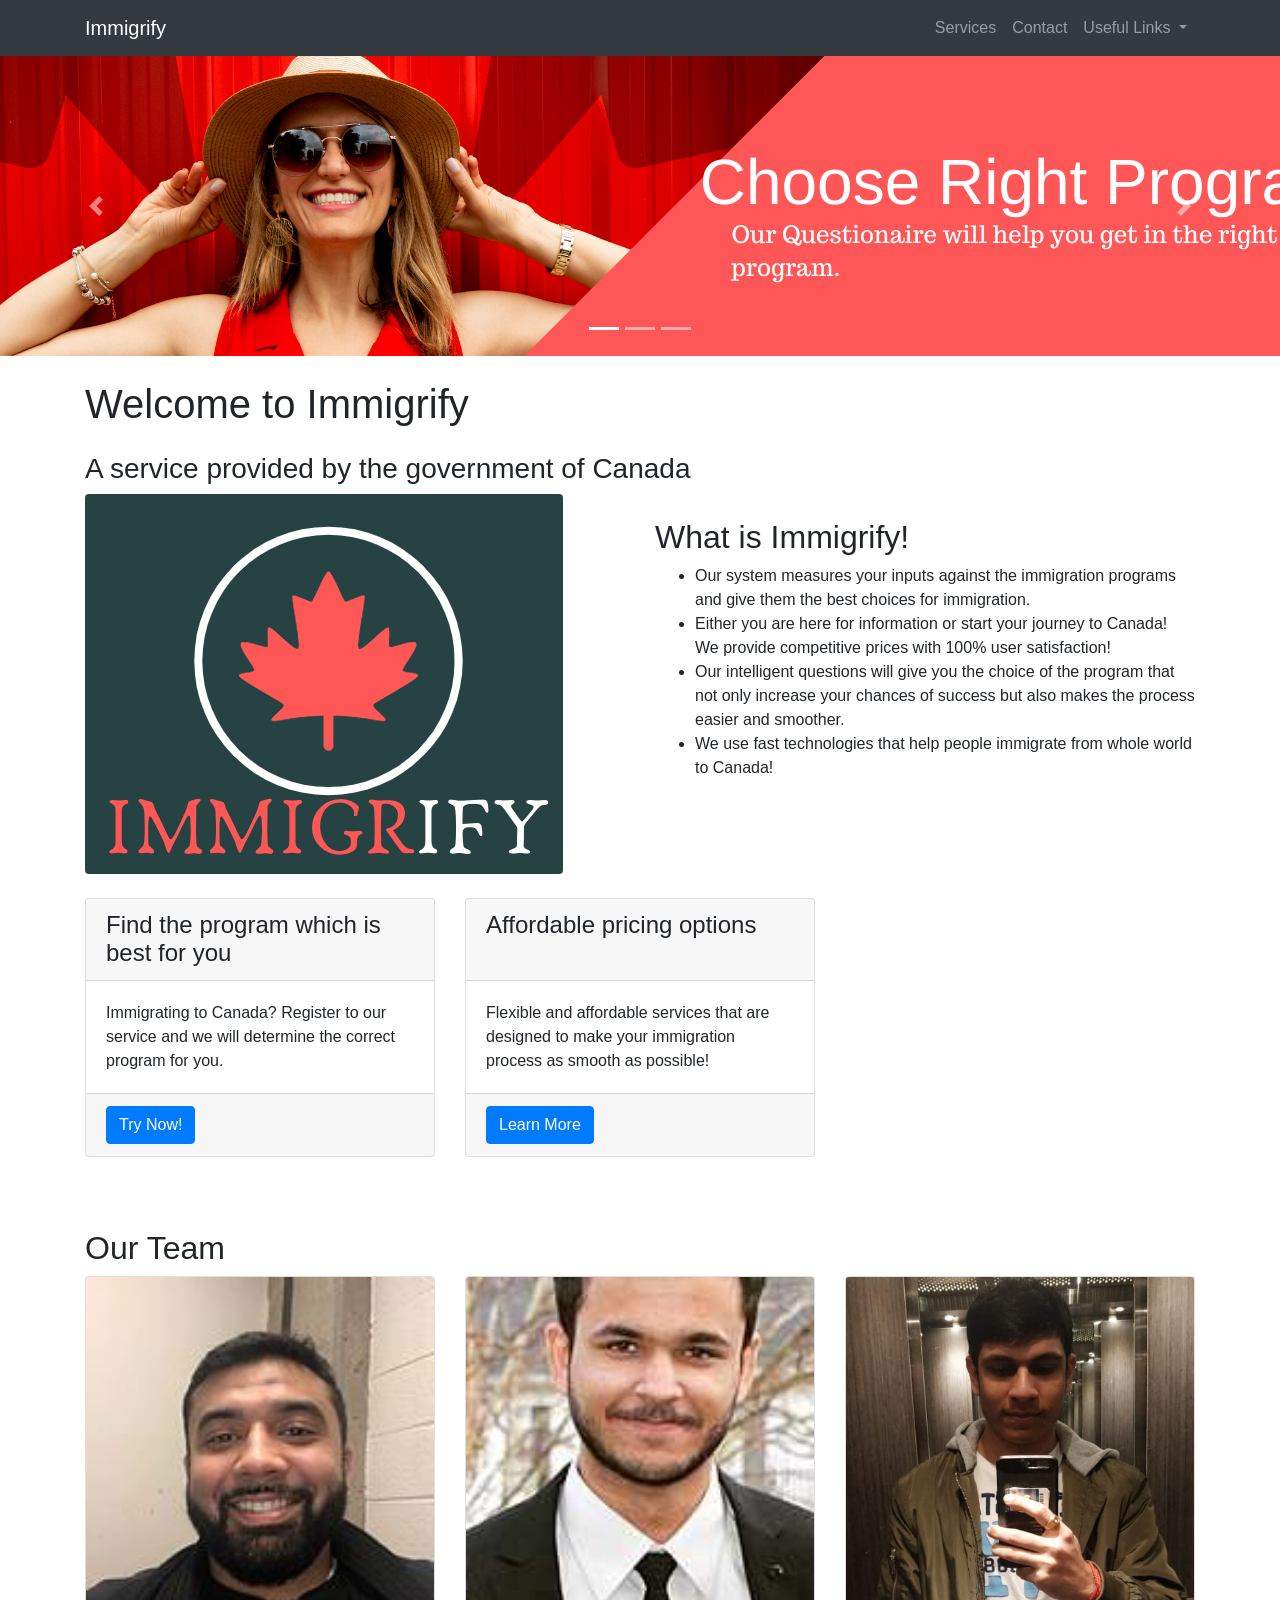
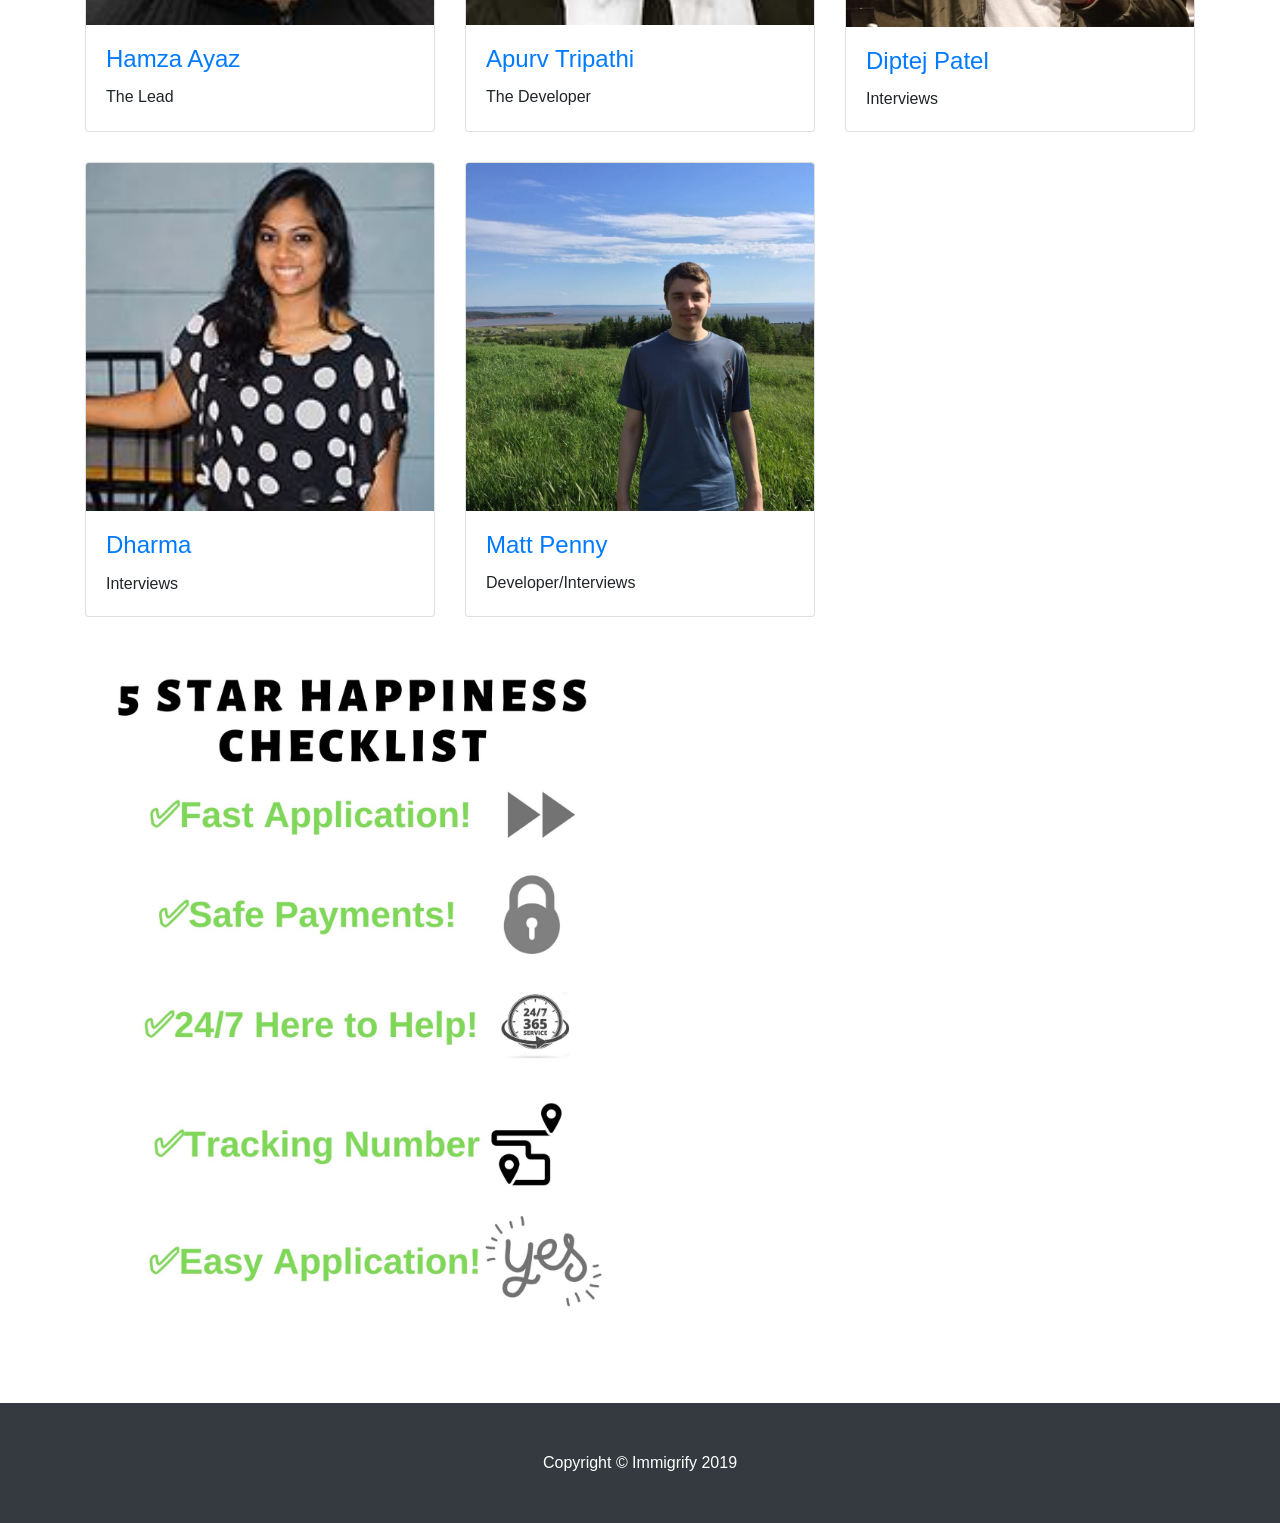
<file: index.html>
<!--
 * @file: index.html
 * @author: Immigrify
 * @year: 2019
 * @description: CSCI 4193 (Fall 2019) This page allows tells the user about the product
 * along with all the services offered
//-->
<!DOCTYPE html>
<html lang="en">

<head>

    <meta charset="utf-8">
    <meta name="viewport" content="width=device-width, initial-scale=1, shrink-to-fit=no">
    <meta name="description" content="">
    <meta name="author" content="">

    <title>Immigrify</title>

    <!-- Bootstrap core CSS -->
    <link href="vendor/bootstrap/css/bootstrap.min.css" rel="stylesheet">

    <!-- Custom styles for this template -->
    <link href="css/modern-business.css" rel="stylesheet">

</head>

<body>

<!-- Navigation -->
<nav class="navbar fixed-top navbar-expand-lg navbar-dark bg-dark fixed-top">
    <div class="container">
        <a class="navbar-brand" href="index.html">Immigrify</a>
        <button class="navbar-toggler navbar-toggler-right" type="button" data-toggle="collapse"
                data-target="#navbarResponsive" aria-controls="navbarResponsive" aria-expanded="false"
                aria-label="Toggle navigation">
            <span class="navbar-toggler-icon"></span>
        </button>
        <div class="collapse navbar-collapse" id="navbarResponsive">
            <ul class="navbar-nav ml-auto">
                <li class="nav-item">
                    <a class="nav-link" href="services.html">Services</a>
                </li>
                <li class="nav-item">
                    <a class="nav-link" href="contact.html">Contact</a>
                </li>
                <li class="nav-item dropdown">
                    <a class="nav-link dropdown-toggle" href="#" id="navbarDropdownBlog" data-toggle="dropdown"
                       aria-haspopup="true" aria-expanded="false">
                        Useful Links
                    </a>
                    <div class="dropdown-menu dropdown-menu-right" aria-labelledby="navbarDropdownBlog">
                        <a class="dropdown-item" href="pricing.html">Pricing Table</a>
                    </div>
                </li>
            </ul>
        </div>
    </div>
</nav>

<header>
    <div id="carouselExampleIndicators" class="carousel slide" data-ride="carousel">
        <ol class="carousel-indicators">
            <li data-target="#carouselExampleIndicators" data-slide-to="0" class="active"></li>
            <li data-target="#carouselExampleIndicators" data-slide-to="1"></li>
            <li data-target="#carouselExampleIndicators" data-slide-to="2"></li>
        </ol>
        <div class="carousel-inner" role="listbox">
            <!-- Slide One - Set the background image for this slide in the line below -->
            <div class="carousel-item active" style="background-image: url('image/immigration1.png')">
                <div class="carousel-caption d-none d-md-block">

                </div>
            </div>
            <!-- Slide Two - Set the background image for this slide in the line below -->
            <div class="carousel-item" style="background-image: url('image/immigration2.png')">
                <div class="carousel-caption d-none d-md-block">

                </div>
            </div>
            <!-- Slide Three - Set the background image for this slide in the line below -->
            <div class="carousel-item" style="background-image: url('image/immigration3.png')">
                <div class="carousel-caption d-none d-md-block">

                </div>
            </div>
        </div>
        <a class="carousel-control-prev" href="#carouselExampleIndicators" role="button" data-slide="prev">
            <span class="carousel-control-prev-icon" aria-hidden="true"></span>
            <span class="sr-only">Previous</span>
        </a>
        <a class="carousel-control-next" href="#carouselExampleIndicators" role="button" data-slide="next">
            <span class="carousel-control-next-icon" aria-hidden="true"></span>
            <span class="sr-only">Next</span>
        </a>
    </div>
</header>

<!-- Page Content -->
<div class="container">
    <h1 class="my-4">Welcome to Immigrify</h1>
    <h3>A service provided by the government of Canada</h3>
    <div class="row">
        <div class="col-lg-6">
            <img class="img-fluid rounded mb-4" src="image/logo.png" alt="">
        </div>
        <div class="col-lg-6">
            <br>
            <h2>What is Immigrify!</h2>
            <ul>
                <li> Our system measures your inputs against the immigration programs and give them the best choices for
                    immigration.
                </li>
                <li> Either you are here for information or start your journey to Canada! We provide competitive prices
                    with 100% user satisfaction!
                </li>
                <li> Our intelligent questions will give you the choice of the program that not only increase your
                    chances of success but also makes the process easier and smoother.
                </li>
                <li> We use fast technologies that help people immigrate from whole world to Canada!</li>
            </ul>
        </div>
    </div>

    <!-- Marketing Icons Section -->
    <div class="row">
        <div class="col-lg-4 mb-4">
            <div class="card h-100">
                <h4 class="card-header">Find the program which is best for you</h4>
                <div class="card-body">
                    <p class="card-text">Immigrating to Canada? Register to our service and we will determine the
                        correct program for you. </p>
                </div>
                <div class="card-footer">
                    <a href="register.html" class="btn btn-primary">Try Now!</a>
                </div>
            </div>
        </div>

        <div class="col-lg-4 mb-4">
            <div class="card h-100">
                <h4 class="card-header">Affordable pricing options <br> <br></h4>
                <div class="card-body">
                    <p class="card-text">Flexible and affordable services that are designed to make your immigration
                        process as smooth as possible! </p>
                </div>
                <div class="card-footer">
                    <a href="pricing.html" class="btn btn-primary">Learn More</a>
                </div>
            </div>
        </div>
    </div>
    <!-- /.row -->

    <br>

    <br>

    <!-- Portfolio Section -->
    <h2>Our Team</h2>

    <div class="row">
        <div class="col-lg-4 col-sm-6 portfolio-item">
            <div class="card h-100">
                <a href="#"><img class="card-img-top" src="image/image_from_ios_160.jpg" alt=""></a>
                <div class="card-body">
                    <h4 class="card-title">
                        <a href="#">Hamza Ayaz</a>
                    </h4>
                    <p class="card-text">The Lead</p>
                </div>
            </div>
        </div>
        <div class="col-lg-4 col-sm-6 portfolio-item">
            <div class="card h-100">
                <a href="#"><img class="card-img-top" src="image/screenshot_20191202-135438_instagram_160.jpg"
                                 alt=""></a>
                <div class="card-body">
                    <h4 class="card-title">
                        <a href="#">Apurv Tripathi</a>
                    </h4>
                    <p class="card-text">The Developer</p>
                </div>
            </div>
        </div>
        <div class="col-lg-4 col-sm-6 portfolio-item">
            <div class="card h-100">
                <a href="#"><img class="card-img-top" src="image/diptejf.jpeg" alt="" style="height: 350px;"></a>
                <div class="card-body">
                    <h4 class="card-title">
                        <a href="#">Diptej Patel</a>
                    </h4>
                    <p class="card-text">Interviews</p>
                </div>
            </div>
        </div>
        <div class="col-lg-4 col-sm-6 portfolio-item">
            <div class="card h-100">
                <a href="#"><img class="card-img-top" src="image/img_0095_160.jpg" alt=""></a>
                <div class="card-body">
                    <h4 class="card-title">
                        <a href="#">Dharma</a>
                    </h4>
                    <p class="card-text">Interviews</p>
                </div>
            </div>
        </div>
        <div class="col-lg-4 col-sm-6 portfolio-item">
            <div class="card h-100">
                <a href="#"><img class="card-img-top" src="image/Matt_Penny.jpg" alt=""></a>
                <div class="card-body">
                    <h4 class="card-title">
                        <a href="#">Matt Penny</a>
                    </h4>
                    <p class="card-text">Developer/Interviews</p>
                </div>
            </div>
        </div>

    </div>
    <!-- /.row -->

    <!-- Features Section -->
    <div class="row">

        <div class="col-lg-6">
            <img class="img-fluid rounded" src="image/checklist.jpg" alt="">
        </div>
    </div>
    <!-- /.row -->

</div>
<!-- /.container -->

<!-- Footer -->
<footer class="py-5 bg-dark">
    <div class="container">
        <p class="m-0 text-center text-white">Copyright &copy; Immigrify 2019</p>
    </div>
    <!-- /.container -->
</footer>

<!-- Bootstrap core JavaScript -->
<script src="vendor/jquery/jquery.min.js"></script>
<script src="vendor/bootstrap/js/bootstrap.bundle.min.js"></script>

</body>

</html>
</file>
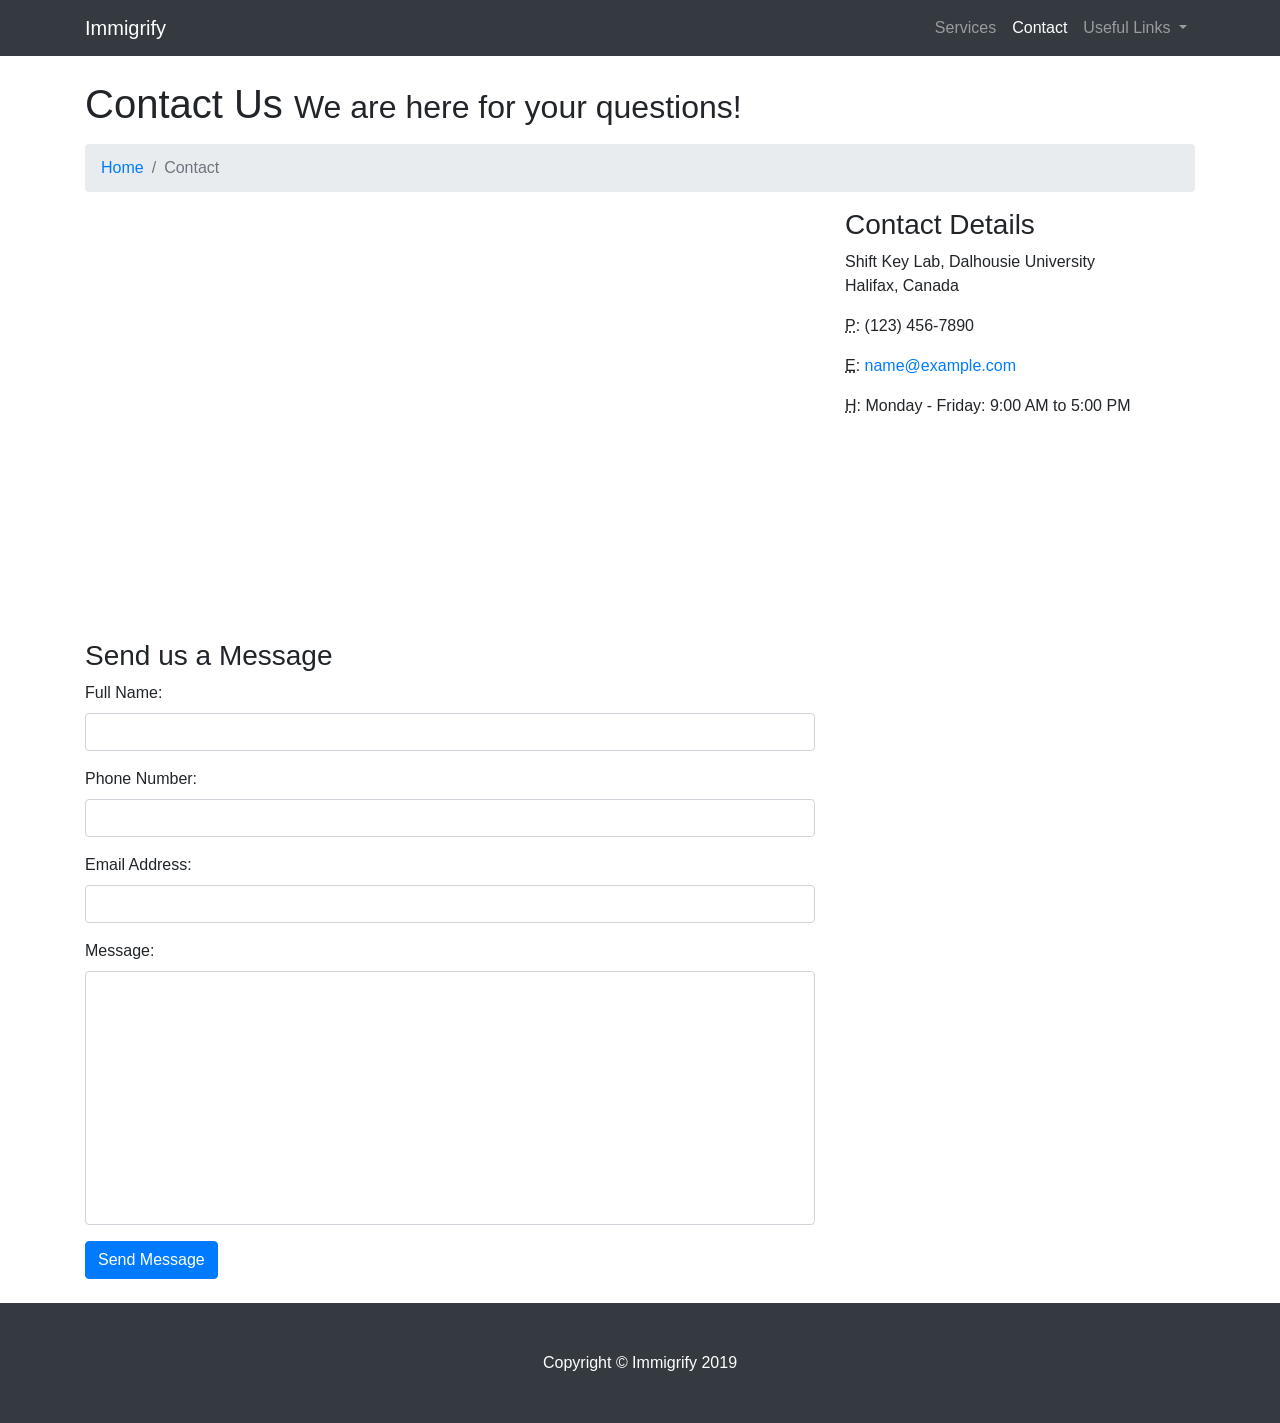
<file: contact.html>
<!--
 * @file: contact.html
 * @author: Immigrify
 * @year: 2019
 * @description: CSCI 4193 (Fall 2019) This page allows tells the user who to contact for additional support
 * and location of the research team
//-->
<!DOCTYPE html>
<html lang="en">

<head>

    <meta charset="utf-8">
    <meta name="viewport" content="width=device-width, initial-scale=1, shrink-to-fit=no">
    <meta name="description" content="">
    <meta name="author" content="">

    <title>Contact</title>

    <!-- Bootstrap core CSS -->
    <link href="vendor/bootstrap/css/bootstrap.min.css" rel="stylesheet">

    <!-- Custom styles for this template -->
    <link href="css/modern-business.css" rel="stylesheet">

</head>

<body>

<!-- Navigation -->
<nav class="navbar fixed-top navbar-expand-lg navbar-dark bg-dark fixed-top">
    <div class="container">
        <a class="navbar-brand" href="index.html">Immigrify</a>
        <button class="navbar-toggler navbar-toggler-right" type="button" data-toggle="collapse"
                data-target="#navbarResponsive" aria-controls="navbarResponsive" aria-expanded="false"
                aria-label="Toggle navigation">
            <span class="navbar-toggler-icon"></span>
        </button>
        <div class="collapse navbar-collapse" id="navbarResponsive">
            <ul class="navbar-nav ml-auto">
                <li class="nav-item">
                    <a class="nav-link" href="services.html">Services</a>
                </li>
                <li class="nav-item active">
                    <a class="nav-link" href="contact.html">Contact</a>
                </li>
                <li class="nav-item dropdown">
                    <a class="nav-link dropdown-toggle" href="#" id="navbarDropdownBlog" data-toggle="dropdown"
                       aria-haspopup="true" aria-expanded="false">
                        Useful Links
                    </a>
                    <div class="dropdown-menu dropdown-menu-right" aria-labelledby="navbarDropdownBlog">
                        <a class="dropdown-item" href="pricing.html">Pricing Table</a>
                    </div>
                </li>
            </ul>
        </div>
    </div>
</nav>

<!-- Page Content -->
<div class="container">

    <!-- Page Heading/Breadcrumbs -->
    <h1 class="mt-4 mb-3">Contact Us
        <small>We are here for your questions!</small>
    </h1>

    <ol class="breadcrumb">
        <li class="breadcrumb-item">
            <a href="index.html">Home</a>
        </li>
        <li class="breadcrumb-item active">Contact</li>
    </ol>

    <!-- Content Row -->
    <div class="row">
        <!-- Map Column -->
        <div class="col-lg-8 mb-4">
            <!-- Embedded Google Map -->
            <iframe width="100%" height="400px" frameborder="0" scrolling="no" marginheight="0" marginwidth="0"
                    src="http://maps.google.com/maps?hl=en&amp;ie=UTF8&amp;ll=44.6365812,-63.5938442&amp;spn=56.506174,79.013672&amp;t=m&amp;z=4&amp;output=embed"></iframe>
        </div>
        <!-- Contact Details Column -->
        <div class="col-lg-4 mb-4">
            <h3>Contact Details</h3>
            <p>
                Shift Key Lab, Dalhousie University
                <br>Halifax, Canada
                <br>
            </p>
            <p>
                <abbr title="Phone">P</abbr>: (123) 456-7890
            </p>
            <p>
                <abbr title="Email">E</abbr>:
                <a href="mailto:name@example.com">name@example.com
                </a>
            </p>
            <p>
                <abbr title="Hours">H</abbr>: Monday - Friday: 9:00 AM to 5:00 PM
            </p>
        </div>
    </div>
    <!-- /.row -->

    <!-- Contact Form -->
    <!-- In order to set the email address and subject line for the contact form go to the bin/contact_me.php file. -->
    <div class="row">
        <div class="col-lg-8 mb-4">
            <h3>Send us a Message</h3>
            <form name="sentMessage" id="contactForm" novalidate>
                <div class="control-group form-group">
                    <div class="controls">
                        <label>Full Name:</label>
                        <input type="text" class="form-control" id="name" required
                               data-validation-required-message="Please enter your name.">
                        <p class="help-block"></p>
                    </div>
                </div>
                <div class="control-group form-group">
                    <div class="controls">
                        <label>Phone Number:</label>
                        <input type="tel" class="form-control" id="phone" required
                               data-validation-required-message="Please enter your phone number.">
                    </div>
                </div>
                <div class="control-group form-group">
                    <div class="controls">
                        <label>Email Address:</label>
                        <input type="email" class="form-control" id="email" required
                               data-validation-required-message="Please enter your email address.">
                    </div>
                </div>
                <div class="control-group form-group">
                    <div class="controls">
                        <label>Message:</label>
                        <textarea rows="10" cols="100" class="form-control" id="message" required
                                  data-validation-required-message="Please enter your message" maxlength="999"
                                  style="resize:none"></textarea>
                    </div>
                </div>
                <div id="success"></div>
                <!-- For success/fail messages -->
                <button type="submit" class="btn btn-primary" id="sendMessageButton">Send Message</button>
            </form>
        </div>

    </div>
    <!-- /.row -->

</div>
<!-- /.container -->

<!-- Footer -->
<footer class="py-5 bg-dark">
    <div class="container">
        <p class="m-0 text-center text-white">Copyright &copy; Immigrify 2019</p>
    </div>
    <!-- /.container -->
</footer>

<!-- Bootstrap core JavaScript -->
<script src="vendor/jquery/jquery.min.js"></script>
<script src="vendor/bootstrap/js/bootstrap.bundle.min.js"></script>

<!-- Contact form JavaScript -->
<!-- Do not edit these files! In order to set the email address and subject line for the contact form go to the bin/contact_me.php file. -->
<script src="js/jqBootstrapValidation.js"></script>
<script src="js/contact_me.js"></script>

</body>

</html>
</file>
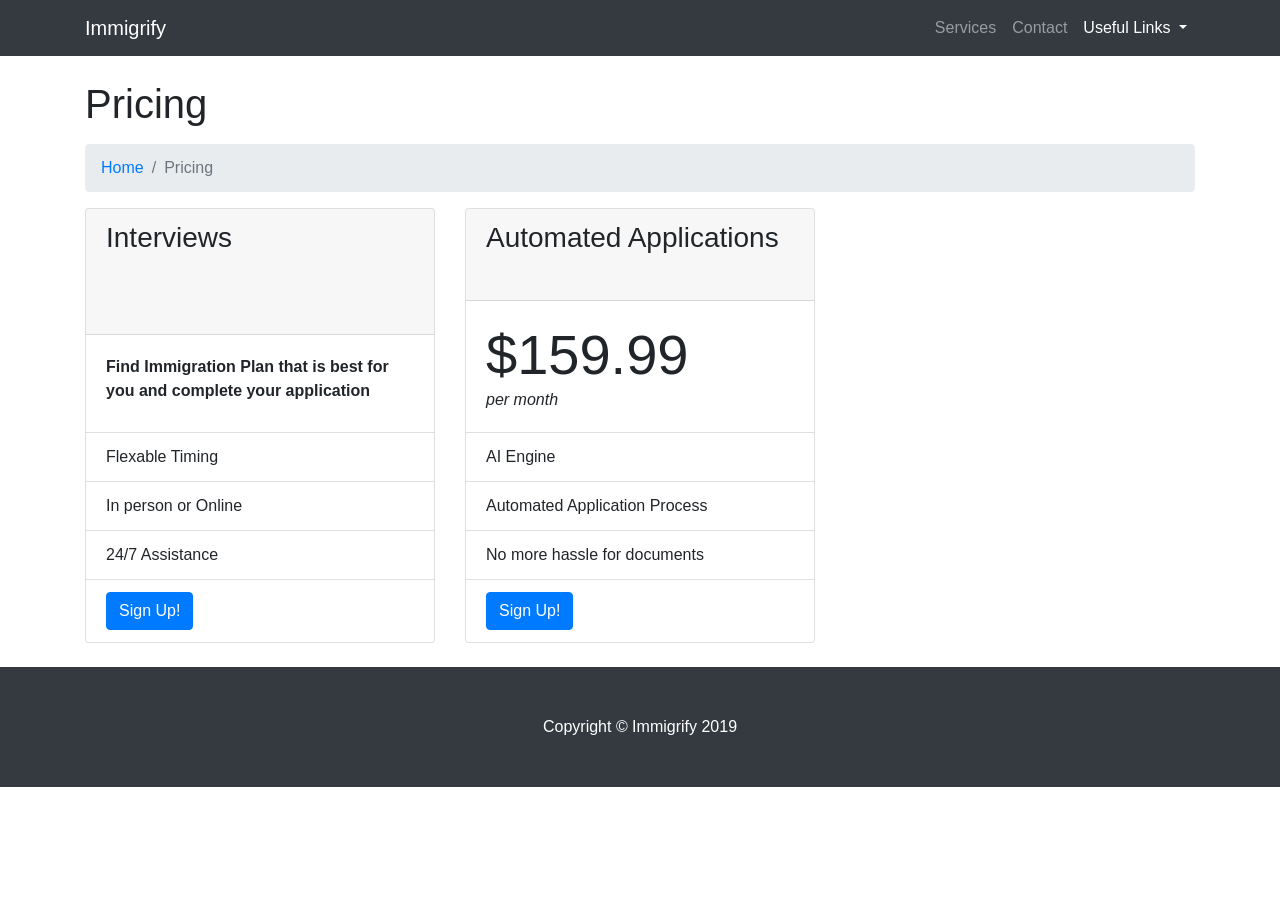
<file: pricing.html>
<!--
 * @file: pricing.html
 * @author: Immigrify
 * @year: 2019
 * @description: CSCI 4193 (Fall 2019) This page tells the user about the pricing options along with the
 * benefits of each option.
//-->
<!DOCTYPE html>
<html lang="en">

<head>

  <meta charset="utf-8">
  <meta name="viewport" content="width=device-width, initial-scale=1, shrink-to-fit=no">
  <meta name="description" content="">
  <meta name="author" content="">

  <title>Pricing</title>

  <!-- Bootstrap core CSS -->
  <link href="vendor/bootstrap/css/bootstrap.min.css" rel="stylesheet">

  <!-- Custom styles for this template -->
  <link href="css/modern-business.css" rel="stylesheet">

</head>

<body>

<!-- Navigation -->
<nav class="navbar fixed-top navbar-expand-lg navbar-dark bg-dark fixed-top">
  <div class="container">
    <a class="navbar-brand" href="index.html">Immigrify</a>
    <button class="navbar-toggler navbar-toggler-right" type="button" data-toggle="collapse"
            data-target="#navbarResponsive" aria-controls="navbarResponsive" aria-expanded="false"
            aria-label="Toggle navigation">
      <span class="navbar-toggler-icon"></span>
    </button>
    <div class="collapse navbar-collapse" id="navbarResponsive">
      <ul class="navbar-nav ml-auto">
        <li class="nav-item">
          <a class="nav-link" href="services.html">Services</a>
        </li>
        <li class="nav-item">
          <a class="nav-link" href="contact.html">Contact</a>
        </li>
        <li class="nav-item active dropdown">
          <a class="nav-link dropdown-toggle" href="#" id="navbarDropdownBlog" data-toggle="dropdown"
             aria-haspopup="true" aria-expanded="false">
            Useful Links
          </a>
          <div class="dropdown-menu dropdown-menu-right" aria-labelledby="navbarDropdownBlog">
            <a class="dropdown-item active" href="pricing.html">Pricing Table</a>
          </div>
        </li>
      </ul>
    </div>
  </div>
</nav>

<!-- Page Content -->
<div class="container">

  <!-- Page Heading/Breadcrumbs -->
  <h1 class="mt-4 mb-3">Pricing
  </h1>

  <ol class="breadcrumb">
    <li class="breadcrumb-item">
      <a href="index.html">Home</a>
    </li>
    <li class="breadcrumb-item active">Pricing</li>
  </ol>

  <!-- Content Row -->
  <div class="row">
    <div class="col-lg-4 mb-4">
      <div class="card h-100">
        <h3 class="card-header">Interviews <br><br><br></h3>
        <div class="card-body">
          <div class="display-9"><strong>Find Immigration Plan that is best for you and complete your
            application</strong></div>
        </div>
        <ul class="list-group list-group-flush">
          <li class="list-group-item">Flexable Timing</li>
          <li class="list-group-item">In person or Online</li>
          <li class="list-group-item">24/7 Assistance</li>
          <li class="list-group-item">
            <a href="#" class="btn btn-primary">Sign Up!</a>
          </li>
        </ul>
      </div>
    </div>
    <div class="col-lg-4 mb-4">
      <div class="card h-100">
        <h3 class="card-header">Automated Applications <br> <br></h3>
        <div class="card-body">
          <div class="display-4">$159.99</div>
          <div class="font-italic">per month</div>
        </div>
        <ul class="list-group list-group-flush">
          <li class="list-group-item">AI Engine</li>
          <li class="list-group-item">Automated Application Process</li>
          <li class="list-group-item">No more hassle for documents</li>
          <li class="list-group-item">
            <a href="#" class="btn btn-primary">Sign Up!</a>
          </li>
        </ul>
      </div>
    </div>
  </div>
  <!-- /.row -->

</div>
<!-- /.container -->

<!-- Footer -->
<footer class="py-5 bg-dark">
  <div class="container">
    <p class="m-0 text-center text-white">Copyright &copy; Immigrify 2019</p>
  </div>
  <!-- /.container -->
</footer>

<!-- Bootstrap core JavaScript -->
<script src="vendor/jquery/jquery.min.js"></script>
<script src="vendor/bootstrap/js/bootstrap.bundle.min.js"></script>

</body>

</html>
</file>
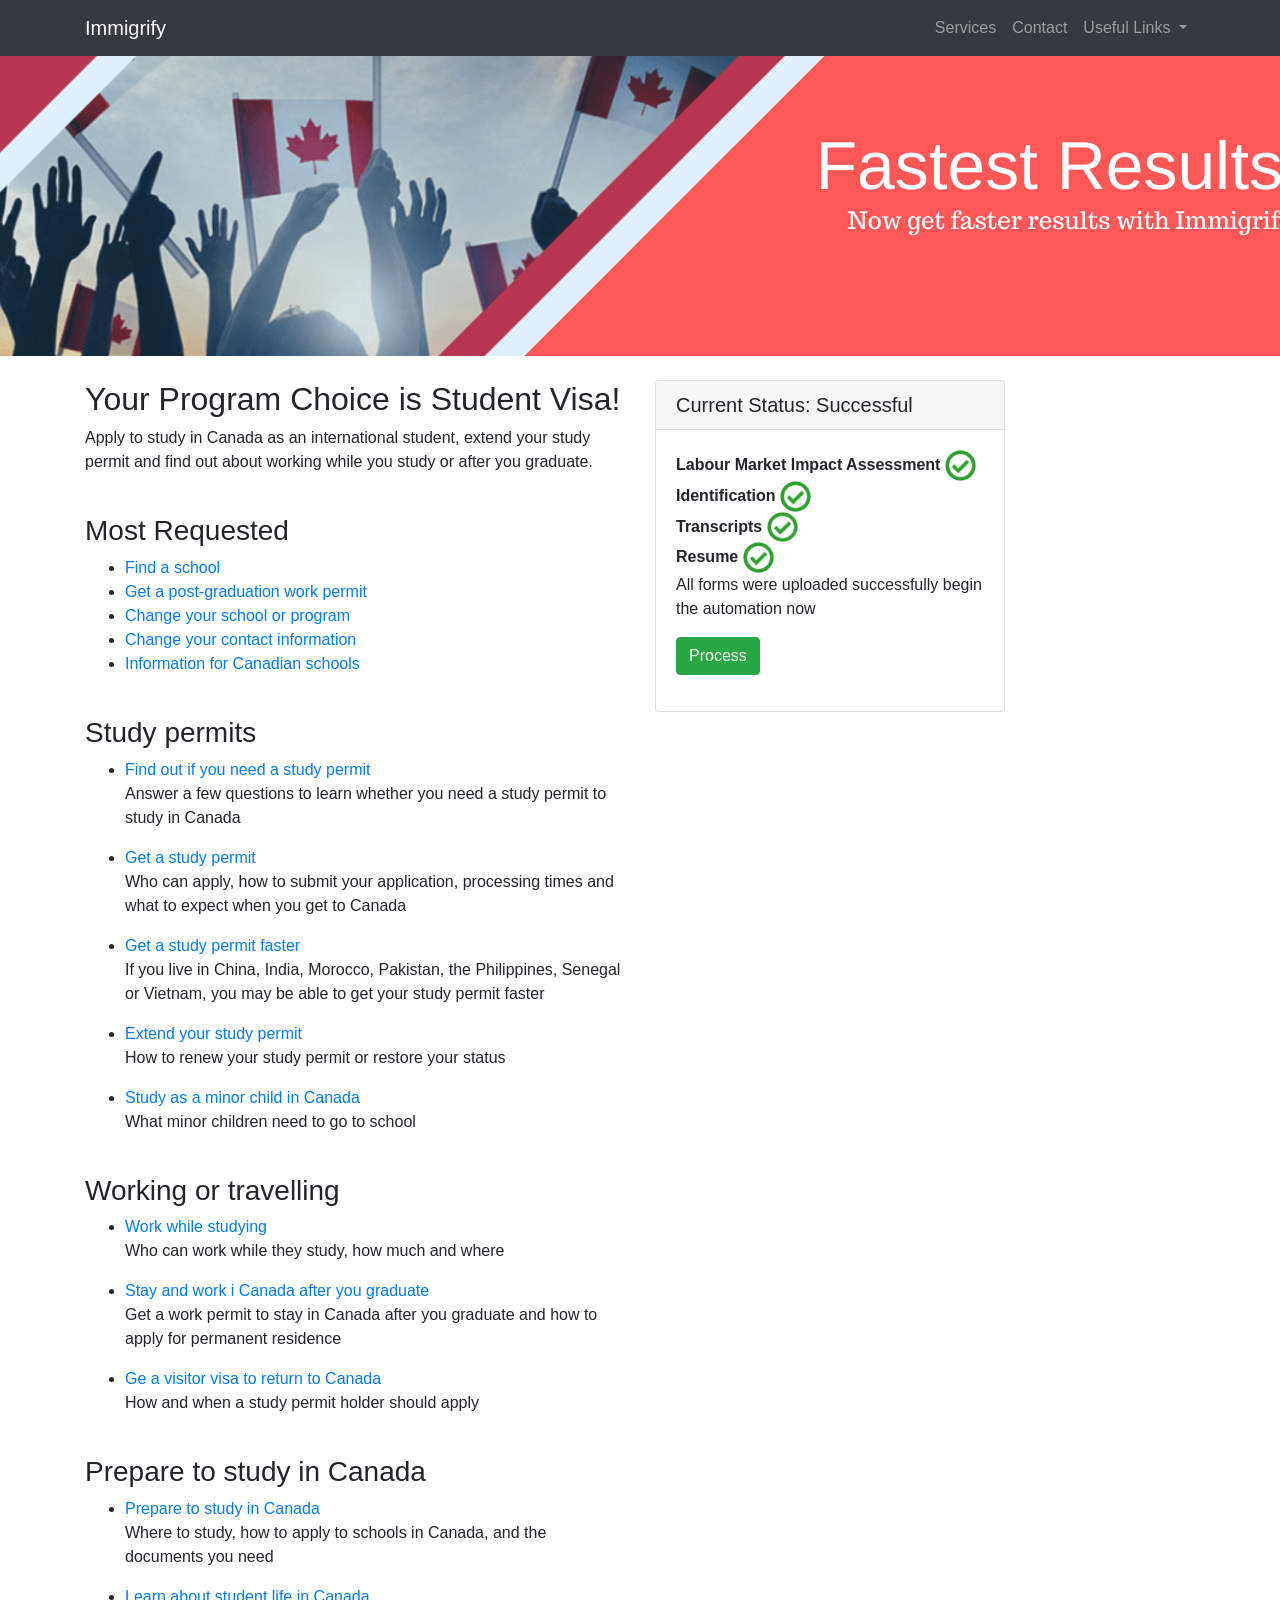
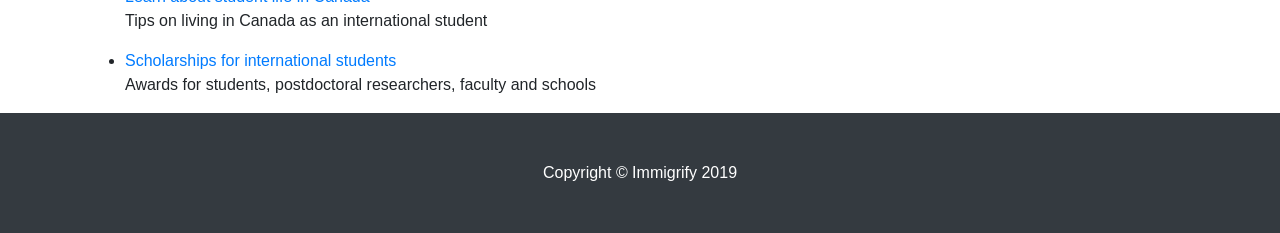
<file: program-choice.html>
<!--
 * @file: program-choice.html
 * @author: Immigrify
 * @year: 2019
 * @description: CSCI 4193 (Fall 2019) This page matches the user with a program
 * based on the questionnaire in register.html
//-->
<!DOCTYPE html>
<html lang="en">

<head>

    <meta charset="utf-8">
    <meta name="viewport" content="width=device-width, initial-scale=1, shrink-to-fit=no">
    <meta name="description" content="">
    <meta name="author" content="">

    <title>Program Choice</title>

    <!-- Bootstrap core CSS -->
    <link href="vendor/bootstrap/css/bootstrap.min.css" rel="stylesheet">

    <!-- Custom styles for this template -->
    <link href="css/modern-business.css" rel="stylesheet">

</head>

<body>

<!-- Navigation -->
<nav class="navbar fixed-top navbar-expand-lg navbar-dark bg-dark fixed-top">
    <div class="container">
        <a class="navbar-brand" href="index.html">Immigrify</a>
        <button class="navbar-toggler navbar-toggler-right" type="button" data-toggle="collapse"
                data-target="#navbarResponsive" aria-controls="navbarResponsive" aria-expanded="false"
                aria-label="Toggle navigation">
            <span class="navbar-toggler-icon"></span>
        </button>
        <div class="collapse navbar-collapse" id="navbarResponsive">
            <ul class="navbar-nav ml-auto">
                <li class="nav-item">
                    <a class="nav-link" href="services.html">Services</a>
                </li>
                <li class="nav-item">
                    <a class="nav-link" href="contact.html">Contact</a>
                </li>
                <li class="nav-item dropdown">
                    <a class="nav-link dropdown-toggle" href="#" data-toggle="dropdown"
                       aria-haspopup="true" aria-expanded="false">
                        Useful Links
                    </a>
                    <div class="dropdown-menu dropdown-menu-right" aria-labelledby="navbarDropdownBlog">
                        <a class="dropdown-item" href="pricing.html">Pricing Table</a>
                    </div>
                </li>
            </ul>
        </div>
    </div>
</nav>

<div id="carouselExampleIndicators" class="carousel slide" data-ride="carousel">
    <ol class="carousel-indicators">
    </ol>
    <div class="carousel-inner" role="listbox">
        <!-- Slide One - Set the background image for this slide in the line below -->
        <div class="carousel-item active" style="background-image: url('image/immigration2.png')">
            <div class="carousel-caption d-none d-md-block">
            </div>
        </div>
    </div>
</div>
<!-- Page Content -->
<div class="container">
    <!-- Intro Content -->
    <div class="row">
        <div class="col-lg-6">
            <br>
            <h2>Your Program Choice is Student Visa!</h2>
            <p>Apply to study in Canada as an international student, extend your study permit and find out about working
                while you study or after you graduate.</p>
            <br>

            <h3>Most Requested</h3>
            <ul>
                <li><a href="">Find a school</a></li>
                <li><a href="">Get a post-graduation work permit</a></li>
                <li><a href="">Change your school or program</a></li>
                <li><a href="">Change your contact information</a></li>
                <li><a href="">Information for Canadian schools</a></li>
            </ul>
            <br>

            <h3>Study permits</h3>
            <ul>
                <li><a href="">Find out if you need a study permit</a> <br>
                    <p>Answer a few questions to learn whether you need a study permit to study in Canada </p></li>
                <li><a href="">Get a study permit</a> <br>
                    <p>Who can apply, how to submit your application, processing times and what to expect when you get
                        to Canada
                    </p></li>
                <li><a href="">Get a study permit faster</a> <br>
                    <p>If you live in China, India, Morocco, Pakistan, the Philippines, Senegal or Vietnam, you may be
                        able to get your study permit faster
                    </p></li>
                <li><a href="">Extend your study permit</a> <br>
                    <p>How to renew your study permit or restore your status
                    </p></li>
                <li><a href="">Study as a minor child in Canada</a> <br>
                    <p>What minor children need to go to school
                    </p></li>
            </ul>

            <br>

            <h3>Working or travelling</h3>
            <ul>
                <li><a href="">Work while studying</a> <br>
                    <p>Who can work while they study, how much and where
                    </p></li>
                <li><a href="">Stay and work i Canada after you graduate</a> <br>
                    <p>Get a work permit to stay in Canada after you graduate and how to apply for permanent residence
                    </p></li>
                <li><a href="">Ge a visitor visa to return to Canada</a> <br>
                    <p>How and when a study permit holder should apply
                    </p></li>
            </ul>

            <br>

            <h3>Prepare to study in Canada</h3>
            <ul>
                <li><a href="">Prepare to study in Canada</a> <br>
                    <p>Where to study, how to apply to schools in Canada, and the documents you need
                    </p></li>
                <li><a href="">Learn about student life in Canada</a> <br>
                    <p>Tips on living in Canada as an international student
                    </p></li>
                <li><a href="">Scholarships for international students</a> <br>
                    <p>Awards for students, postdoctoral researchers, faculty and schools
                    </p></li>
            </ul>
        </div>
        <!-- Categories Widget -->
        <!-- Sidebar Widgets Column -->
        <div class="col-md-4">
            <!-- Categories Widget -->
            <div class="card my-4">
                <h5 class="card-header">Current Status: Successful</h5>
                <div class="card-body">
                    <ul class="list-unstyled mb-0">
                        <li>
                            <strong> Labour Market Impact Assessment </strong><img src="image/png-check-3.png"
                                                                                   class="img-fluid" alt="Check"
                                                                                   width="10%">
                        </li>
                        <li>
                            <strong> Identification </strong> <img src="image/png-check-3.png" class="img-fluid"
                                                                   alt="Check" width="10%">
                        </li>
                        <li>
                            <strong> Transcripts </strong> <img src="image/png-check-3.png" class="img-fluid"
                                                                alt="Check" width="10%">
                        </li>
                        <li>
                            <strong> Resume </strong> <img src="image/png-check-3.png" class="img-fluid" alt="Check"
                                                           width="10%">
                        </li>
                    </ul>
                    <p> All forms were uploaded successfully begin the automation now </p>
                    <button type="button" onclick="process() " class="btn btn-success">Process</button>
                    <p id="process"></p>

                    <script>
                        function process() {
                            document.getElementById("process").innerHTML = "Processing now... "
                        }
                    </script>

                </div>
            </div>
        </div>
    </div>
</div>
<!-- /.container -->

<!-- Footer -->
<footer class="py-5 bg-dark">
    <div class="container">
        <p class="m-0 text-center text-white">Copyright &copy; Immigrify 2019</p>
    </div>
    <!-- /.container -->
</footer>

<!-- Bootstrap core JavaScript -->
<script src="vendor/jquery/jquery.min.js"></script>
<script src="vendor/bootstrap/js/bootstrap.bundle.min.js"></script>


</body>

</html>
</file>
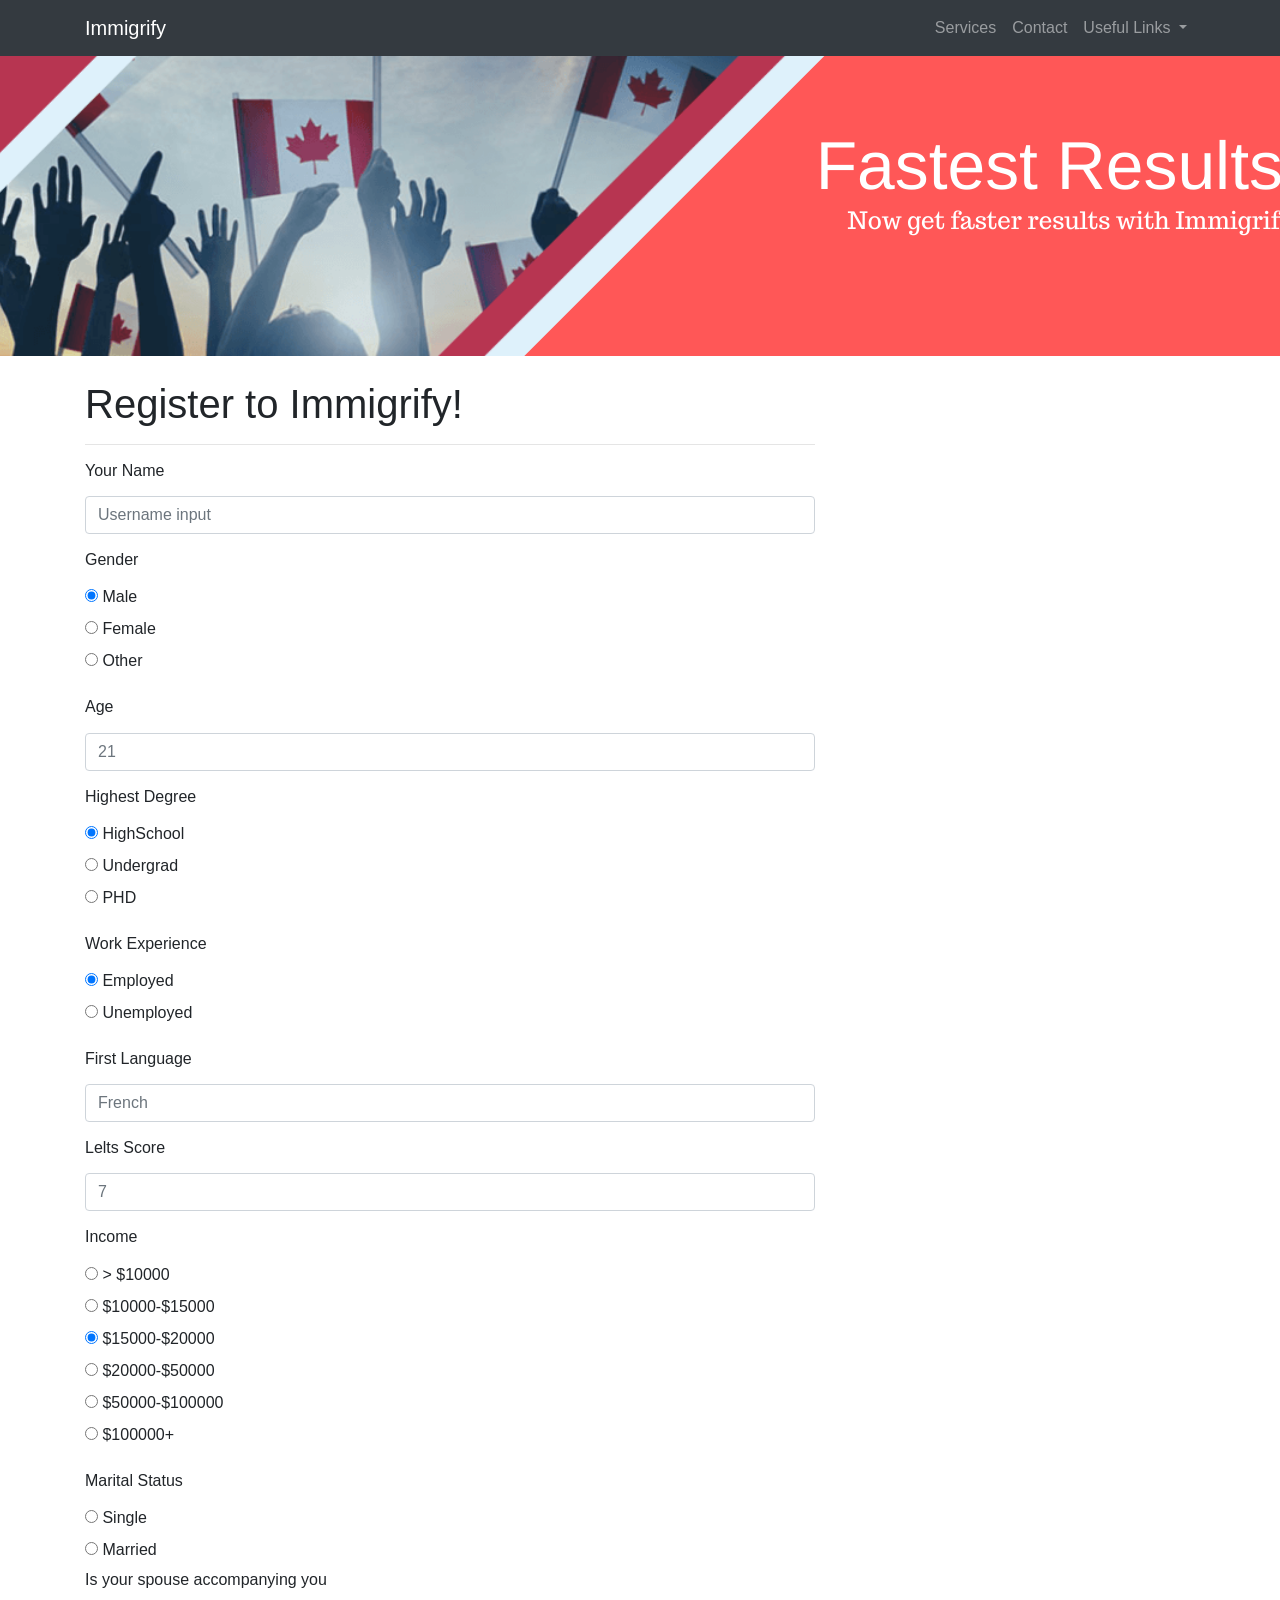
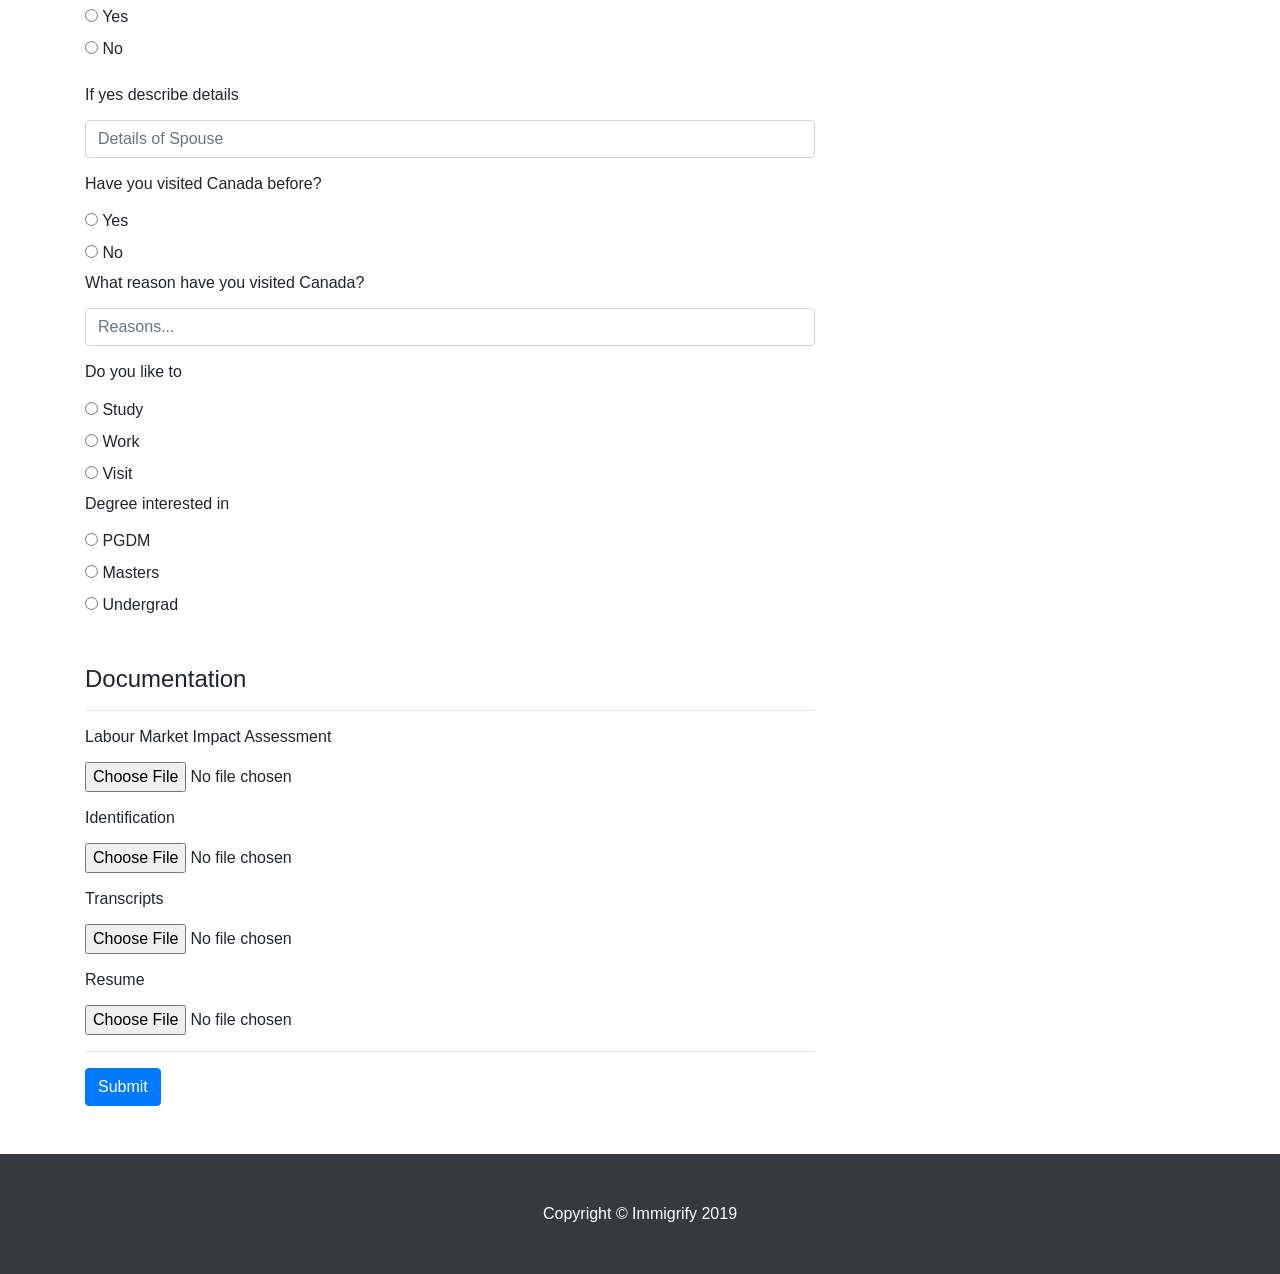
<file: register.html>
<!--
 * @file: register.html
 * @author: Immigrify
 * @year: 2019
 * @description: CSCI 4193 (Fall 2019) This page allows the user to register for a immigration service
 * and will match the user based on answering the questions
//-->
<!DOCTYPE html>
<html lang="en">

<head>

    <meta charset="utf-8">
    <meta name="viewport" content="width=device-width, initial-scale=1, shrink-to-fit=no">
    <meta name="description" content="">
    <meta name="author" content="">

    <title>Register</title>

    <!-- Bootstrap core CSS -->
    <link href="vendor/bootstrap/css/bootstrap.min.css" rel="stylesheet">

    <!-- Custom styles for this template -->
    <link href="css/modern-business.css" rel="stylesheet">

</head>

<script>
    $(document).ready(function () {
        $('input[type="file"]').change(function (e) {
            var fileName = e.target.files[0].name;
            alert('The file "' + fileName + '" has been selected.');
        });
    });
</script>

<body>
<!-- Navigation -->
<nav class="navbar fixed-top navbar-expand-lg navbar-dark bg-dark fixed-top">
    <div class="container">
        <a class="navbar-brand" href="index.html">Immigrify</a>
        <button class="navbar-toggler navbar-toggler-right" type="button" data-toggle="collapse"
                data-target="#navbarResponsive" aria-controls="navbarResponsive" aria-expanded="false"
                aria-label="Toggle navigation">
            <span class="navbar-toggler-icon"></span>
        </button>
        <div class="collapse navbar-collapse" id="navbarResponsive">
            <ul class="navbar-nav ml-auto">
                <li class="nav-item">
                    <a class="nav-link" href="services.html">Services</a>
                </li>
                <li class="nav-item">
                    <a class="nav-link" href="contact.html">Contact</a>
                </li>
                <li class="nav-item dropdown">
                    <a class="nav-link dropdown-toggle" href="#" id="navbarDropdownBlog" data-toggle="dropdown"
                       aria-haspopup="true" aria-expanded="false">
                        Useful Links
                    </a>
                    <div class="dropdown-menu dropdown-menu-right" aria-labelledby="navbarDropdownBlog">
                        <a class="dropdown-item" href="pricing.html">Pricing Table</a>
                    </div>
                </li>

            </ul>
        </div>
    </div>
</nav>

<div id="carouselExampleIndicators" class="carousel slide" data-ride="carousel">
    <ol class="carousel-indicators">
    </ol>
    <div class="carousel-inner" role="listbox">
        <!-- Slide One - Set the background image for this slide in the line below -->
        <div class="carousel-item active" style="background-image: url('image/immigration2.png')">
            <div class="carousel-caption d-none d-md-block">
            </div>
        </div>
    </div>
</div>

<!-- Page Content -->
<div class="container">
    <div class="row">
        <!-- Post Content Column -->
        <div class="col-lg-8">
            <!-- Title -->
            <h1 class="mt-4">Register to Immigrify!</h1>
            <hr>
            <!-- Account Creation Form -->
            <form method="post" action="program-choice.html">
                <div class="form-group">
                    <h6><label for="name">Your Name</label></h6>
                    <input type="text" class="form-control" id="name" name="name" aria-describedby="nameHelp"
                           placeholder="Username input" required>
                </div>

                <div class="form-group">
                    <h6><label>Gender</label></h6>
                    <div class="radio">
                        <label><input type="radio" name="optradio" checked> Male</label>
                    </div>

                    <div class="radio">
                        <label><input type="radio" name="optradio"> Female</label>
                    </div>

                    <div class="radio">
                        <label><input type="radio" name="optradio"> Other</label>
                    </div>
                </div>


                <div class="form-group">
                    <h6><label for="age">Age</label></h6>
                    <input type="text" class="form-control" id="age" name="age" aria-describedby="age"
                           placeholder="21" required>
                </div>


                <div class="form-group">
                    <h6><label>Highest Degree</label></h6>
                    <div class="radio">
                        <label><input type="radio" name="optradio2" checked> HighSchool</label>
                    </div>

                    <div class="radio">
                        <label><input type="radio" name="optradio2"> Undergrad</label>
                    </div>

                    <div class="radio">
                        <label><input type="radio" name="optradio2"> PHD</label>
                    </div>
                </div>


                <div class="form-group">
                    <h6><label>Work Experience</label></h6>
                    <div class="radio">
                        <label><input type="radio" name="optradio3" checked> Employed</label>
                    </div>

                    <div class="radio">
                        <label><input type="radio" name="optradio3"> Unemployed</label>
                    </div>
                </div>


                <div class="form-group">
                    <h6><label>First Language</label></h6>
                    <input type="text" class="form-control" name="language" aria-describedby="language"
                           placeholder="French" required>
                </div>


                <div class="form-group">
                    <h6><label>Lelts Score</label></h6>
                    <input type="text" class="form-control" id="score" name="score" aria-describedby="score"
                           placeholder="7" required>
                </div>


                <div class="form-group">
                    <h6><label>Income</label></h6>
                    <div class="radio">
                        <label><input type="radio" name="optradio4" checked> > $10000</label>
                    </div>

                    <div class="radio">
                        <label><input type="radio" name="optradio4"> $10000-$15000</label>
                    </div>

                    <div class="radio">
                        <label><input type="radio" name="optradio4" checked> $15000-$20000</label>
                    </div>

                    <div class="radio">
                        <label><input type="radio" name="optradio4"> $20000-$50000</label>
                    </div>

                    <div class="radio">
                        <label><input type="radio" name="optradio4"> $50000-$100000</label>
                    </div>

                    <div class="radio">
                        <label><input type="radio" name="optradio4"> $100000+</label>
                    </div>
                </div>


                <div class="form-group">
                    <h6><label>Marital Status</label></h6>
                    <div class="radio">
                        <label><input type="radio" name="optradio5"> Single</label>
                    </div>

                    <div class="radio">
                        <label><input type="radio" name="optradio5"> Married</label>
                    </div>

                    <div class="form-group">
                        <h6><label>Is your spouse accompanying you</label></h6>
                        <div class="radio">
                            <label><input type="radio" name="optradio6"> Yes</label>
                        </div>

                        <div class="radio">
                            <label><input type="radio" name="optradio6"> No</label>
                        </div>
                    </div>

                    <div class="form-group">
                        <h6><label>If yes describe details</label></h6>
                        <input type="text" class="form-control" id="marrage" name="marrage" aria-describedby="marrage"
                               placeholder="Details of Spouse">
                    </div>
                </div>


                <div class="form-group">
                    <h6><label>Have you visited Canada before?</label></h6>
                    <div class="radio">
                        <label><input type="radio" name="optradio7"> Yes</label>
                    </div>

                    <div class="radio">
                        <label><input type="radio" name="optradio7"> No</label>
                    </div>

                    <div class="form-group">
                        <h6><label>What reason have you visited Canada?</label></h6>
                        <input type="text" class="form-control" id="visit" name="visit" aria-describedby="marrage"
                               placeholder="Reasons...">
                    </div>
                </div>


                <div class="form-group">
                    <h6><label>Do you like to</label></h6>
                    <div class="radio">
                        <label><input type="radio" name="optradio8"> Study</label>
                    </div>

                    <div class="radio">
                        <label><input type="radio" name="optradio8"> Work</label>
                    </div>

                    <div class="radio">
                        <label><input type="radio" name="optradio8"> Visit</label>
                    </div>


                    <div class="form-group">
                        <h6><label>Degree interested in</label></h6>
                        <div class="radio">
                            <label><input type="radio" name="optradio9"> PGDM</label>
                        </div>

                        <div class="radio">
                            <label><input type="radio" name="optradio9"> Masters</label>
                        </div>

                        <div class="radio">
                            <label><input type="radio" name="optradio9"> Undergrad</label>
                        </div>
                    </div>
                </div>
                <br>


                <h4>Documentation</h4>
                <hr>
                <div class="form-group">
                    <h6><label for="name">Labour Market Impact Assessment</label></h6>
                    <input type="file">
                </div>

                <div class="form-group">
                    <h6><label for="name">Identification</label></h6>
                    <input type="file">
                </div>

                <div class="form-group">
                    <h6><label for="name">Transcripts</label></h6>
                    <input type="file">
                </div>

                <div class="form-group">
                    <h6><label for="name">Resume</label></h6>
                    <input type="file">
                </div>

                <hr>
                <button type="submit" class="btn btn-primary" name="createAccount">Submit</button>
                <br> <br> <br>
            </form>
        </div>
    </div>
</div>


<!-- /.container -->
<!-- Footer -->
<footer class="py-5 bg-dark">
    <div class="container">
        <p class="m-0 text-center text-white">Copyright &copy; Immigrify 2019</p>
    </div>
    <!-- /.container -->
</footer>

<!-- Bootstrap core JavaScript -->
<script src="vendor/jquery/jquery.min.js"></script>
<script src="vendor/bootstrap/js/bootstrap.bundle.min.js"></script>
</body>
</html>
</file>
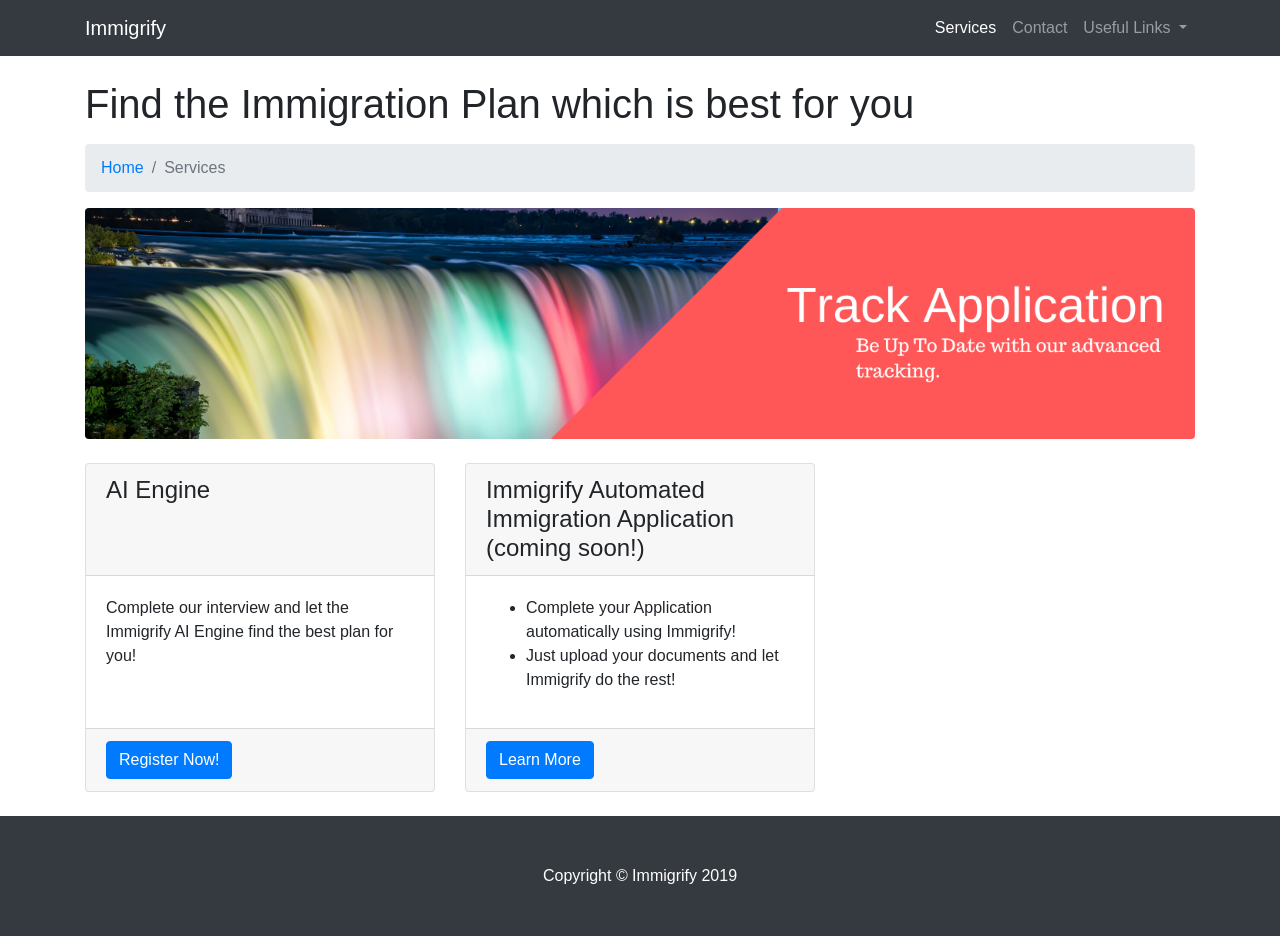
<file: services.html>
<!--
 * @file: services.html
 * @author: Immigrify
 * @year: 2019
 * @description: CSCI 4193 (Fall 2019) This page allows tells the user about the services in more detail
//-->
<!DOCTYPE html>
<html lang="en">

<head>

  <meta charset="utf-8">
  <meta name="viewport" content="width=device-width, initial-scale=1, shrink-to-fit=no">
  <meta name="description" content="">
  <meta name="author" content="">

  <title>Services</title>

  <!-- Bootstrap core CSS -->
  <link href="vendor/bootstrap/css/bootstrap.min.css" rel="stylesheet">

  <!-- Custom styles for this template -->
  <link href="css/modern-business.css" rel="stylesheet">

</head>

<body>

<!-- Navigation -->
<nav class="navbar fixed-top navbar-expand-lg navbar-dark bg-dark fixed-top">
  <div class="container">
    <a class="navbar-brand" href="index.html">Immigrify</a>
    <button class="navbar-toggler navbar-toggler-right" type="button" data-toggle="collapse"
            data-target="#navbarResponsive" aria-controls="navbarResponsive" aria-expanded="false"
            aria-label="Toggle navigation">
      <span class="navbar-toggler-icon"></span>
    </button>
    <div class="collapse navbar-collapse" id="navbarResponsive">
      <ul class="navbar-nav ml-auto">
        <li class="nav-item active">
          <a class="nav-link" href="services.html">Services</a>
        </li>
        <li class="nav-item">
          <a class="nav-link" href="contact.html">Contact</a>
        </li>

        <li class="nav-item dropdown">
          <a class="nav-link dropdown-toggle" href="#" id="navbarDropdownBlog" data-toggle="dropdown"
             aria-haspopup="true" aria-expanded="false">
            Useful Links
          </a>
          <div class="dropdown-menu dropdown-menu-right" aria-labelledby="navbarDropdownBlog">
            <a class="dropdown-item" href="pricing.html">Pricing Table</a>
          </div>
        </li>
      </ul>
    </div>
  </div>
</nav>

<!-- Page Content -->
<div class="container">

  <!-- Page Heading/Breadcrumbs -->
  <h1 class="mt-4 mb-3">Find the Immigration Plan which is best for you</h1>

  <ol class="breadcrumb">
    <li class="breadcrumb-item">
      <a href="index.html">Home</a>
    </li>
    <li class="breadcrumb-item active">Services</li>
  </ol>

  <!-- Image Header -->
  <img class="img-fluid rounded mb-4" src="image/immigration3.png" alt="">
  <!-- Marketing Icons Section -->
  <div class="row">
    <div class="col-lg-4 mb-4">
      <div class="card h-100">
        <h4 class="card-header">AI Engine <br> <br> <br></h4>
        <div class="card-body">
          <p class="card-text">Complete our interview and let the Immigrify AI Engine find the best plan for
            you!</p>
        </div>
        <div class="card-footer">
          <a href="register.html" class="btn btn-primary">Register Now!</a>
        </div>
      </div>
    </div>
    <div class="col-lg-4 mb-4">
      <div class="card h-100">
        <h4 class="card-header">Immigrify Automated Immigration Application (coming soon!)</h4>
        <div class="card-body">
          <ul>
            <li>Complete your Application automatically using Immigrify!</li>
            <li>Just upload your documents and let Immigrify do the rest!</li>
          </ul>
        </div>
        <div class="card-footer">
          <a href="#" class="btn btn-primary">Learn More</a>
        </div>
      </div>
    </div>
  </div>
  <!-- /.row -->

</div>
<!-- /.container -->

<!-- Footer -->
<footer class="py-5 bg-dark">
  <div class="container">
    <p class="m-0 text-center text-white">Copyright &copy; Immigrify 2019</p>
  </div>
  <!-- /.container -->
</footer>

<!-- Bootstrap core JavaScript -->
<script src="vendor/jquery/jquery.min.js"></script>
<script src="vendor/bootstrap/js/bootstrap.bundle.min.js"></script>

</body>

</html>
</file>
<file: css/modern-business.css>
/*!
 * Start Bootstrap - Modern Business (https://startbootstrap.com/template-overviews/modern-business)
 * Copyright 2013-2019 Start Bootstrap
 * Licensed under MIT (https://github.com/BlackrockDigital/startbootstrap-logomodern-business-nav/blob/master/LICENSE)
 */
body {
  padding-top: 56px;
}

.carousel-item {
  height: 0vh;
  min-height: 300px;
  background: no-repeat center center scroll;
  object-fit: cover;


}

.portfolio-item {
  margin-bottom: 30px;
}
</file>
